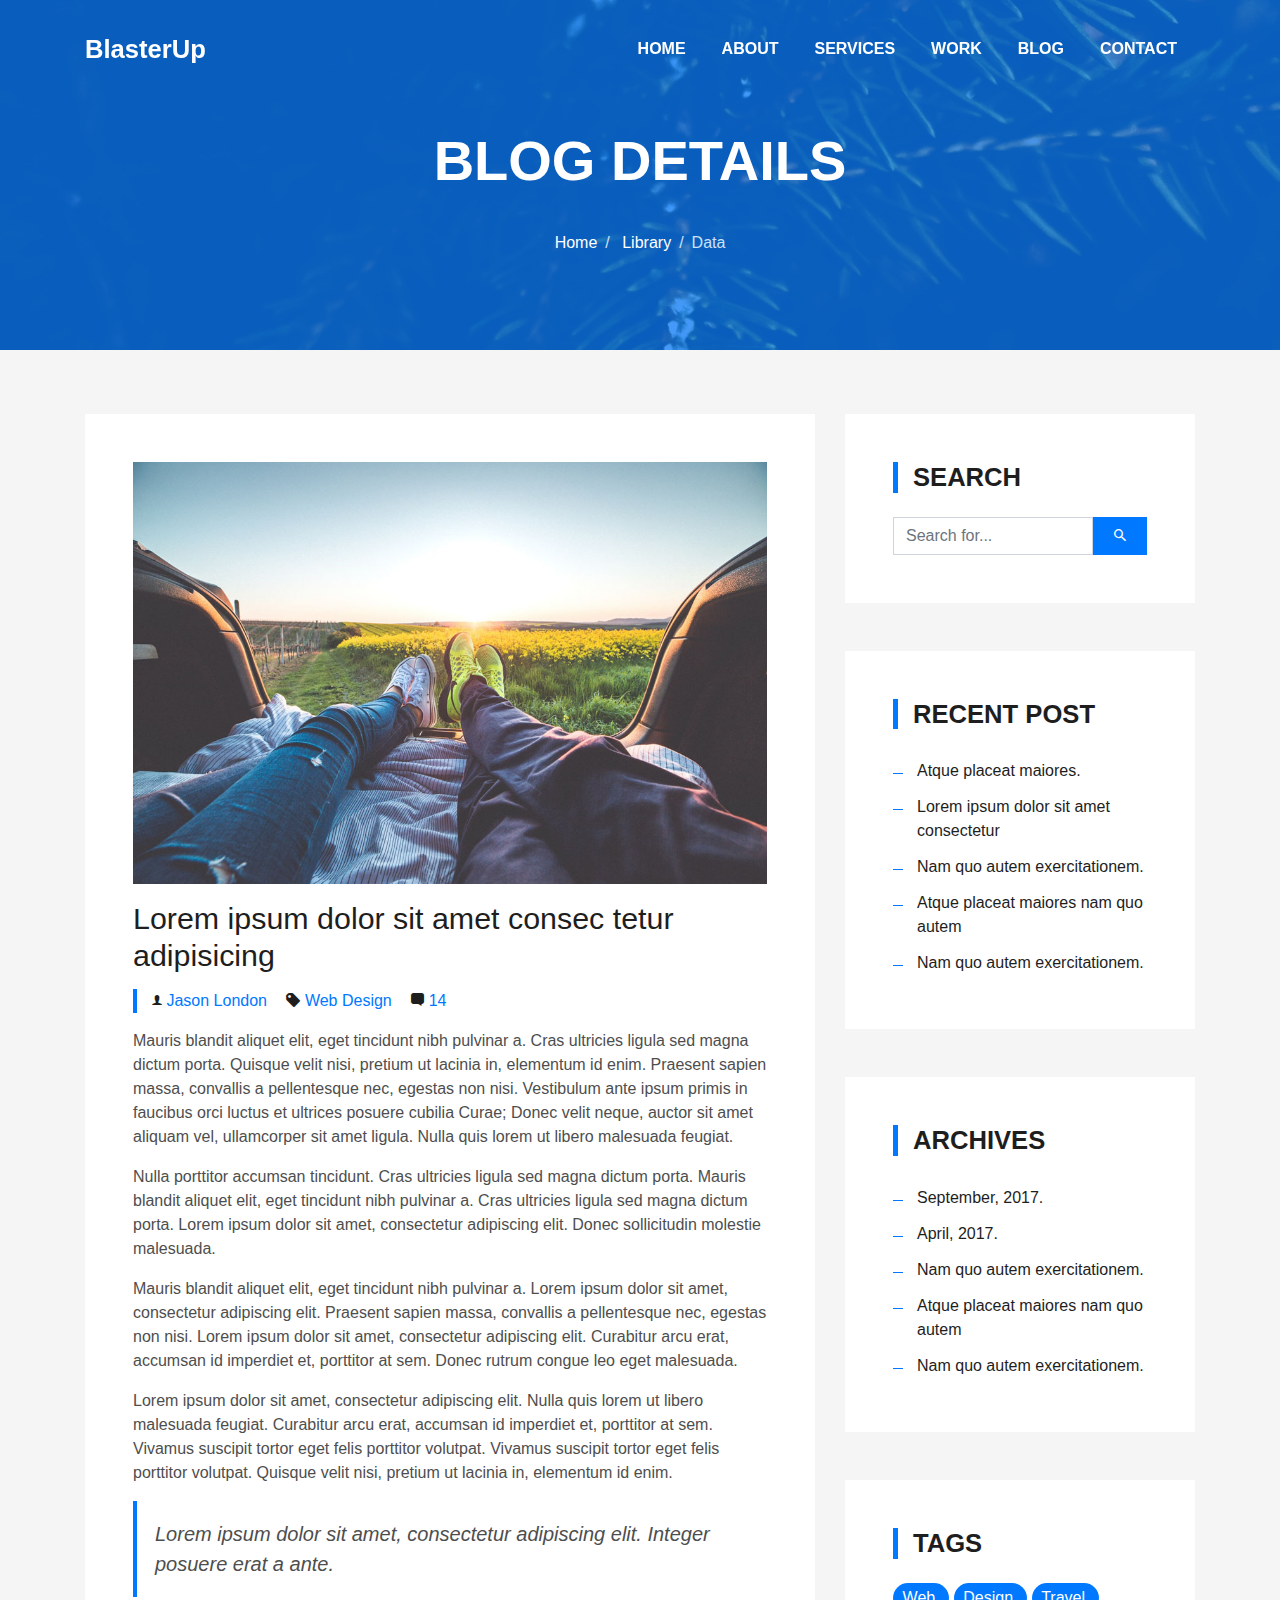
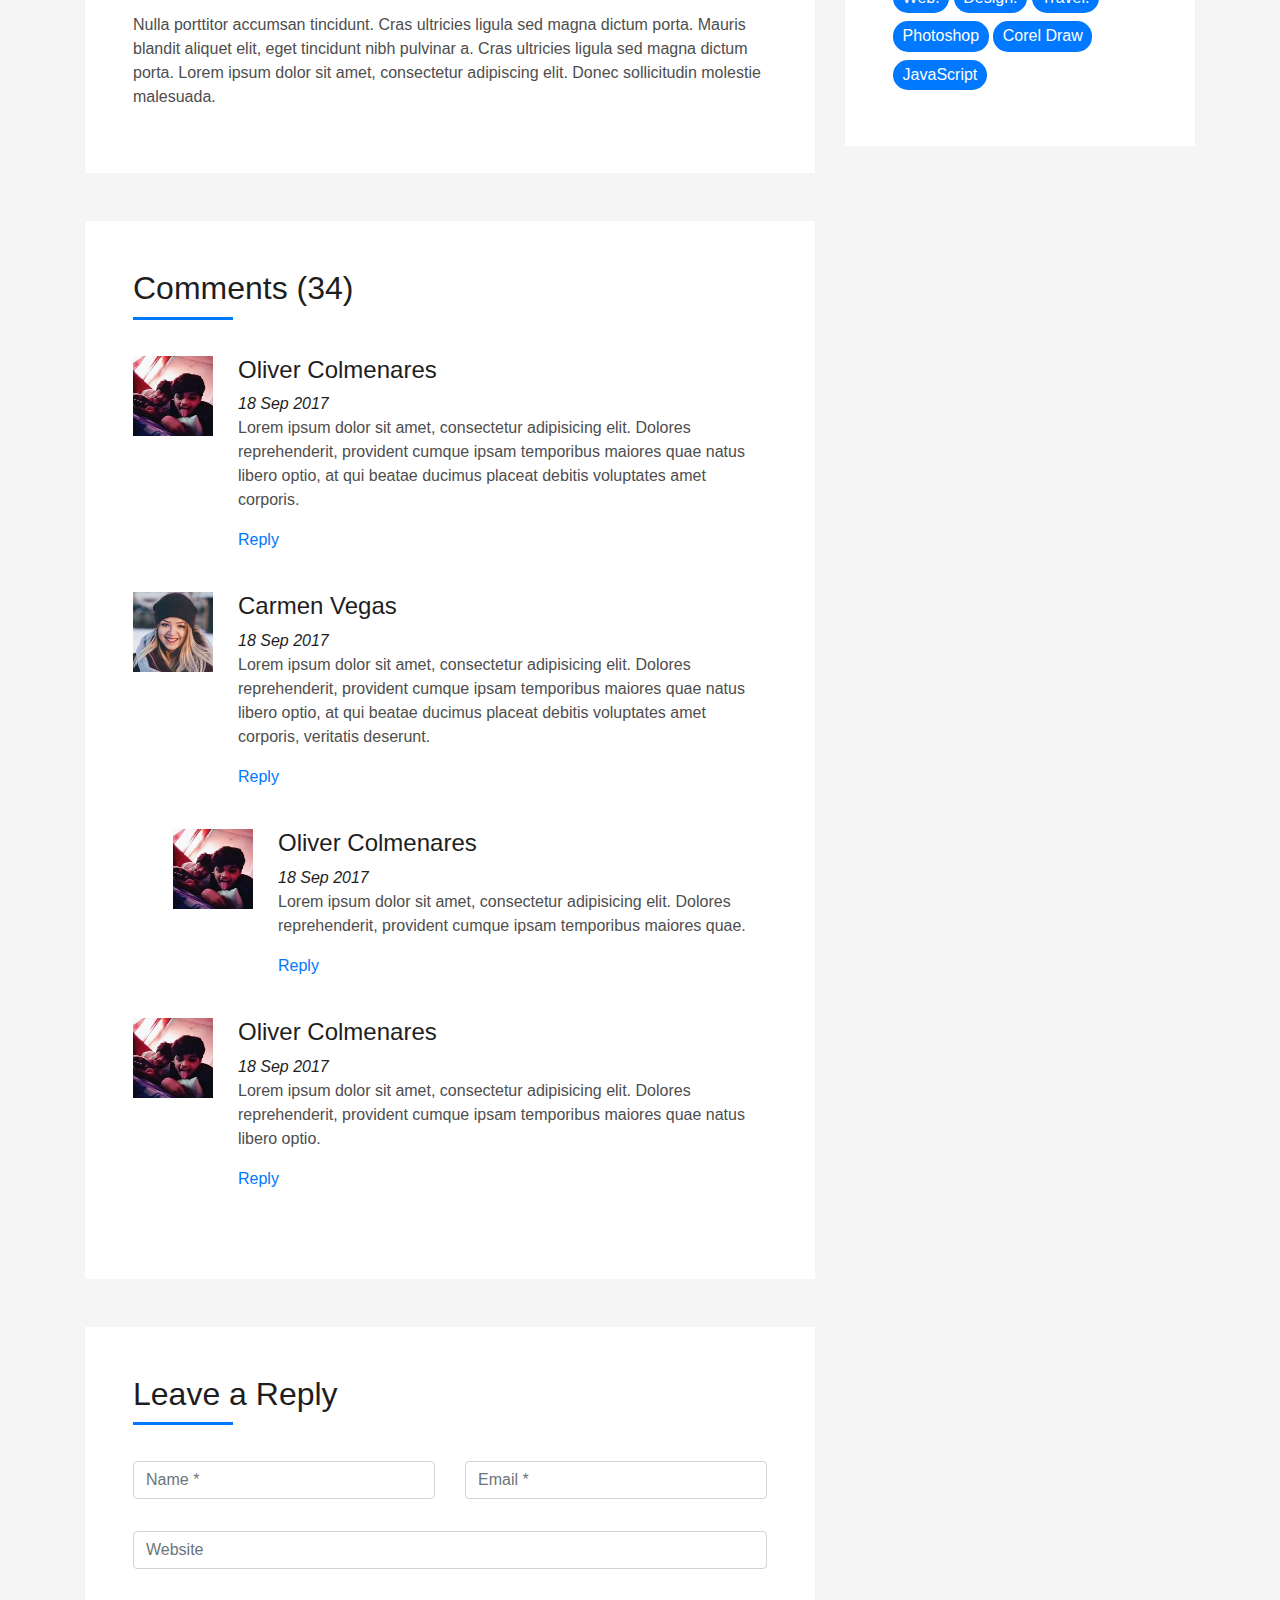
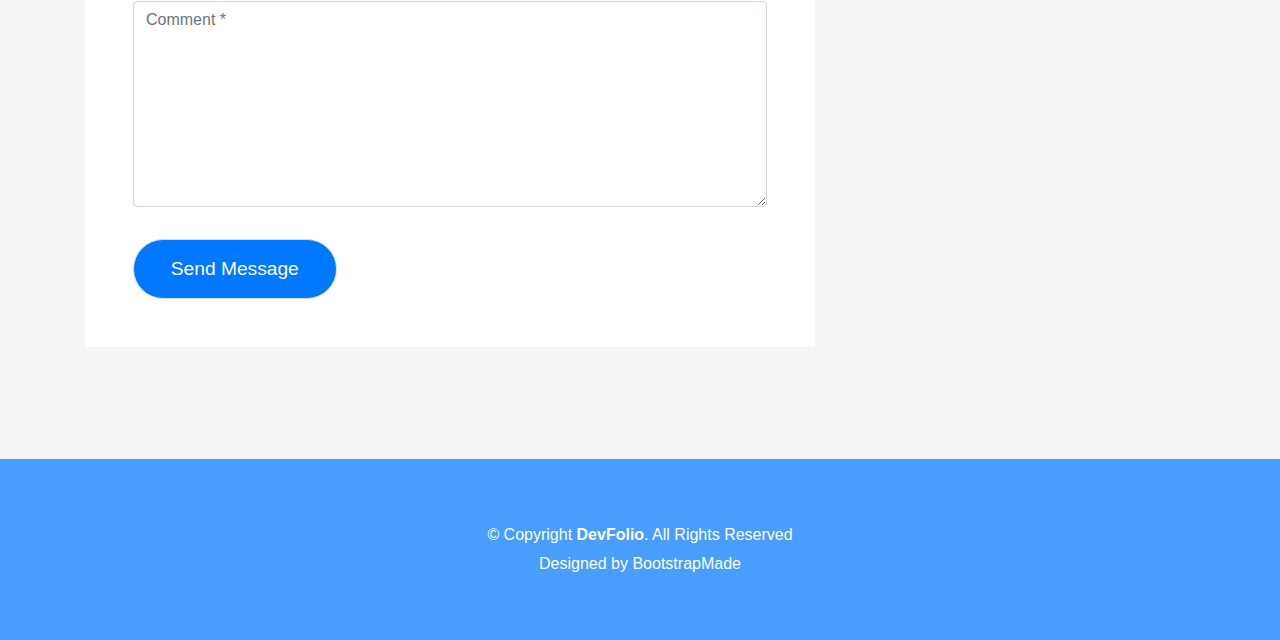
<file: blog-single.html>
<!DOCTYPE html>
<html lang="en">
<head>
  <meta charset="utf-8">
  <title>DevFolio Bootstrap Template</title>
  <meta content="width=device-width, initial-scale=1.0" name="viewport">
  <meta content="" name="keywords">
  <meta content="" name="description">

  <!-- Favicons -->
  <link href="img/favicon.png" rel="icon">
  <link href="img/apple-touch-icon.png" rel="apple-touch-icon">

  <!-- Bootstrap CSS File -->
  <link href="lib/bootstrap/css/bootstrap.min.css" rel="stylesheet">

  <!-- Libraries CSS Files -->
  <link href="lib/font-awesome/css/font-awesome.min.css" rel="stylesheet">
  <link href="lib/animate/animate.min.css" rel="stylesheet">
  <link href="lib/ionicons/css/ionicons.min.css" rel="stylesheet">
  <link href="lib/owlcarousel/assets/owl.carousel.min.css" rel="stylesheet">
  <link href="lib/lightbox/css/lightbox.min.css" rel="stylesheet">

  <!-- Main Stylesheet File -->
  <link href="css/style.css" rel="stylesheet">

  <!-- =======================================================
    Theme Name: DevFolio
    Theme URL: https://bootstrapmade.com/devfolio-bootstrap-portfolio-html-template/
    Author: BootstrapMade.com
    License: https://bootstrapmade.com/license/
  ======================================================= -->
</head>

<body>
  <!--/ Nav Star /-->
  <nav class="navbar navbar-b navbar-trans navbar-expand-md fixed-top" id="mainNav">
    <div class="container">
      <a class="navbar-brand js-scroll" href="#page-top">BlasterUp</a>
      <button class="navbar-toggler collapsed" type="button" data-toggle="collapse" data-target="#navbarDefault"
        aria-controls="navbarDefault" aria-expanded="false" aria-label="Toggle navigation">
        <span></span>
        <span></span>
        <span></span>
      </button>
      <div class="navbar-collapse collapse justify-content-end" id="navbarDefault">
        <ul class="navbar-nav">
          <li class="nav-item">
            <a class="nav-link js-scroll" href="index.html">Home</a>
          </li>
          <li class="nav-item">
            <a class="nav-link js-scroll" href="#">About</a>
          </li>
          <li class="nav-item">
            <a class="nav-link js-scroll" href="#">Services</a>
          </li>
          <li class="nav-item">
            <a class="nav-link js-scroll" href="#">Work</a>
          </li>
          <li class="nav-item">
            <a class="nav-link js-scroll" href="#">Blog</a>
          </li>
          <li class="nav-item">
            <a class="nav-link js-scroll" href="#">Contact</a>
          </li>
        </ul>
      </div>
    </div>
  </nav>
  <!--/ Nav End /-->

  <!--/ Intro Skew Star /-->
  <div class="intro intro-single route bg-image" style="background-image: url(img/overlay-bg.jpg)">
    <div class="overlay-mf"></div>
    <div class="intro-content display-table">
      <div class="table-cell">
        <div class="container">
          <h2 class="intro-title mb-4">Blog Details</h2>
          <ol class="breadcrumb d-flex justify-content-center">
            <li class="breadcrumb-item">
              <a href="#">Home</a>
            </li>
            <li class="breadcrumb-item">
              <a href="#">Library</a>
            </li>
            <li class="breadcrumb-item active">Data</li>
          </ol>
        </div>
      </div>
    </div>
  </div>
  <!--/ Intro Skew End /-->

  <!--/ Section Blog-Single Star /-->
  <section class="blog-wrapper sect-pt4" id="blog">
    <div class="container">
      <div class="row">
        <div class="col-md-8">
          <div class="post-box">
            <div class="post-thumb">
              <img src="img/post-1.jpg" class="img-fluid" alt="">
            </div>
            <div class="post-meta">
              <h1 class="article-title">Lorem ipsum dolor sit amet consec tetur adipisicing</h1>
              <ul>
                <li>
                  <span class="ion-ios-person"></span>
                  <a href="#">Jason London</a>
                </li>
                <li>
                  <span class="ion-pricetag"></span>
                  <a href="#">Web Design</a>
                </li>
                <li>
                  <span class="ion-chatbox"></span>
                  <a href="#">14</a>
                </li>
              </ul>
            </div>
            <div class="article-content">
              <p>
                Mauris blandit aliquet elit, eget tincidunt nibh pulvinar a. Cras ultricies ligula sed magna dictum
                porta. Quisque velit
                nisi, pretium ut lacinia in, elementum id enim. Praesent sapien massa, convallis a pellentesque
                nec, egestas non nisi. Vestibulum ante ipsum primis in faucibus orci luctus et ultrices posuere
                cubilia Curae; Donec velit neque, auctor sit amet aliquam vel, ullamcorper sit amet ligula.
                Nulla quis lorem ut libero malesuada feugiat.
              </p>
              <p>
                Nulla porttitor accumsan tincidunt. Cras ultricies ligula sed magna dictum porta. Mauris blandit
                aliquet elit, eget tincidunt
                nibh pulvinar a. Cras ultricies ligula sed magna dictum porta. Lorem ipsum dolor sit amet,
                consectetur adipiscing elit. Donec sollicitudin molestie malesuada.
              </p>
              <p>
                Mauris blandit aliquet elit, eget tincidunt nibh pulvinar a. Lorem ipsum dolor sit amet, consectetur
                adipiscing elit. Praesent
                sapien massa, convallis a pellentesque nec, egestas non nisi. Lorem ipsum dolor sit amet,
                consectetur adipiscing elit. Curabitur arcu erat, accumsan id imperdiet et, porttitor at
                sem. Donec rutrum congue leo eget malesuada.
              </p>
              <p>
                Lorem ipsum dolor sit amet, consectetur adipiscing elit. Nulla quis lorem ut libero malesuada feugiat.
                Curabitur arcu erat,
                accumsan id imperdiet et, porttitor at sem. Vivamus suscipit tortor eget felis porttitor
                volutpat. Vivamus suscipit tortor eget felis porttitor volutpat. Quisque velit nisi, pretium
                ut lacinia in, elementum id enim.
              </p>
              <blockquote class="blockquote">
                <p class="mb-0">Lorem ipsum dolor sit amet, consectetur adipiscing elit. Integer posuere erat a ante.</p>
              </blockquote>
              <p>
                Nulla porttitor accumsan tincidunt. Cras ultricies ligula sed magna dictum porta. Mauris blandit
                aliquet elit, eget tincidunt
                nibh pulvinar a. Cras ultricies ligula sed magna dictum porta. Lorem ipsum dolor sit amet,
                consectetur adipiscing elit. Donec sollicitudin molestie malesuada.
              </p>
            </div>
          </div>
          <div class="box-comments">
            <div class="title-box-2">
              <h4 class="title-comments title-left">Comments (34)</h4>
            </div>
            <ul class="list-comments">
              <li>
                <div class="comment-avatar">
                  <img src="img/testimonial-2.jpg" alt="">
                </div>
                <div class="comment-details">
                  <h4 class="comment-author">Oliver Colmenares</h4>
                  <span>18 Sep 2017</span>
                  <p>
                    Lorem ipsum dolor sit amet, consectetur adipisicing elit. Dolores reprehenderit, provident cumque
                    ipsam temporibus maiores
                    quae natus libero optio, at qui beatae ducimus placeat debitis voluptates amet corporis.
                  </p>
                  <a href="3">Reply</a>
                </div>
              </li>
              <li>
                <div class="comment-avatar">
                  <img src="img/testimonial-4.jpg" alt="">
                </div>
                <div class="comment-details">
                  <h4 class="comment-author">Carmen Vegas</h4>
                  <span>18 Sep 2017</span>
                  <p>
                    Lorem ipsum dolor sit amet, consectetur adipisicing elit. Dolores reprehenderit, provident cumque
                    ipsam temporibus maiores
                    quae natus libero optio, at qui beatae ducimus placeat debitis voluptates amet corporis,
                    veritatis deserunt.
                  </p>
                  <a href="3">Reply</a>
                </div>
              </li>
              <li class="comment-children">
                <div class="comment-avatar">
                  <img src="img/testimonial-2.jpg" alt="">
                </div>
                <div class="comment-details">
                  <h4 class="comment-author">Oliver Colmenares</h4>
                  <span>18 Sep 2017</span>
                  <p>
                    Lorem ipsum dolor sit amet, consectetur adipisicing elit. Dolores reprehenderit, provident cumque
                    ipsam temporibus maiores
                    quae.
                  </p>
                  <a href="3">Reply</a>
                </div>
              </li>
              <li>
                <div class="comment-avatar">
                  <img src="img/testimonial-2.jpg" alt="">
                </div>
                <div class="comment-details">
                  <h4 class="comment-author">Oliver Colmenares</h4>
                  <span>18 Sep 2017</span>
                  <p>
                    Lorem ipsum dolor sit amet, consectetur adipisicing elit. Dolores reprehenderit, provident cumque
                    ipsam temporibus maiores
                    quae natus libero optio.
                  </p>
                  <a href="3">Reply</a>
                </div>
              </li>
            </ul>
          </div>
          <div class="form-comments">
            <div class="title-box-2">
              <h3 class="title-left">
                Leave a Reply
              </h3>
            </div>
            <form class="form-mf">
              <div class="row">
                <div class="col-md-6 mb-3">
                  <div class="form-group">
                    <input type="text" class="form-control input-mf" id="inputName" placeholder="Name *" required>
                  </div>
                </div>
                <div class="col-md-6 mb-3">
                  <div class="form-group">
                    <input type="email" class="form-control input-mf" id="inputEmail1" placeholder="Email *" required>
                  </div>
                </div>
                <div class="col-md-12 mb-3">
                  <div class="form-group">
                    <input type="url" class="form-control input-mf" id="inputUrl" placeholder="Website">
                  </div>
                </div>
                <div class="col-md-12 mb-3">
                  <div class="form-group">
                    <textarea id="textMessage" class="form-control input-mf" placeholder="Comment *" name="message"
                      cols="45" rows="8" required></textarea>
                  </div>
                </div>
                <div class="col-md-12">
                  <button type="submit" class="button button-a button-big button-rouded">Send Message</button>
                </div>
              </div>
            </form>
          </div>
        </div>
        <div class="col-md-4">
          <div class="widget-sidebar sidebar-search">
            <h5 class="sidebar-title">Search</h5>
            <div class="sidebar-content">
              <form>
                <div class="input-group">
                  <input type="text" class="form-control" placeholder="Search for..." aria-label="Search for...">
                  <span class="input-group-btn">
                    <button class="btn btn-secondary btn-search" type="button">
                      <span class="ion-android-search"></span>
                    </button>
                  </span>
                </div>
              </form>
            </div>
          </div>
          <div class="widget-sidebar">
            <h5 class="sidebar-title">Recent Post</h5>
            <div class="sidebar-content">
              <ul class="list-sidebar">
                <li>
                  <a href="#">Atque placeat maiores.</a>
                </li>
                <li>
                  <a href="#">Lorem ipsum dolor sit amet consectetur</a>
                </li>
                <li>
                  <a href="#">Nam quo autem exercitationem.</a>
                </li>
                <li>
                  <a href="#">Atque placeat maiores nam quo autem</a>
                </li>
                <li>
                  <a href="#">Nam quo autem exercitationem.</a>
                </li>
              </ul>
            </div>
          </div>
          <div class="widget-sidebar">
            <h5 class="sidebar-title">Archives</h5>
            <div class="sidebar-content">
              <ul class="list-sidebar">
                <li>
                  <a href="#">September, 2017.</a>
                </li>
                <li>
                  <a href="#">April, 2017.</a>
                </li>
                <li>
                  <a href="#">Nam quo autem exercitationem.</a>
                </li>
                <li>
                  <a href="#">Atque placeat maiores nam quo autem</a>
                </li>
                <li>
                  <a href="#">Nam quo autem exercitationem.</a>
                </li>
              </ul>
            </div>
          </div>
          <div class="widget-sidebar widget-tags">
            <h5 class="sidebar-title">Tags</h5>
            <div class="sidebar-content">
              <ul>
                <li>
                  <a href="#">Web.</a>
                </li>
                <li>
                  <a href="#">Design.</a>
                </li>
                <li>
                  <a href="#">Travel.</a>
                </li>
                <li>
                  <a href="#">Photoshop</a>
                </li>
                <li>
                  <a href="#">Corel Draw</a>
                </li>
                <li>
                  <a href="#">JavaScript</a>
                </li>
              </ul>
            </div>
          </div>
        </div>
      </div>
    </div>
  </section>
  <!--/ Section Blog-Single End /-->

  <!--/ Section Contact-Footer Star /-->
  <section class="paralax-mf footer-paralax bg-image sect-mt4 route" style="background-image: url(img/overlay-bg.jpg)">
    <div class="overlay-mf"></div>
    <footer>
      <div class="container">
        <div class="row">
          <div class="col-sm-12">
            <div class="copyright-box">
              <p class="copyright">&copy; Copyright <strong>DevFolio</strong>. All Rights Reserved</p>
              <div class="credits">
                <!--
                  All the links in the footer should remain intact.
                  You can delete the links only if you purchased the pro version.
                  Licensing information: https://bootstrapmade.com/license/
                  Purchase the pro version with working PHP/AJAX contact form: https://bootstrapmade.com/buy/?theme=DevFolio
                -->
                Designed by <a href="https://bootstrapmade.com/">BootstrapMade</a>
              </div>
            </div>
          </div>
        </div>
      </div>
    </footer>
  </section>
  <!--/ Section Contact-footer End /-->

  <a href="#" class="back-to-top"><i class="fa fa-chevron-up"></i></a>
  <div id="preloader"></div>

  <!-- JavaScript Libraries -->
  <script src="lib/jquery/jquery.min.js"></script>
  <script src="lib/jquery/jquery-migrate.min.js"></script>
  <script src="lib/popper/popper.min.js"></script>
  <script src="lib/bootstrap/js/bootstrap.min.js"></script>
  <script src="lib/easing/easing.min.js"></script>
  <script src="lib/counterup/jquery.waypoints.min.js"></script>
  <script src="lib/counterup/jquery.counterup.js"></script>
  <script src="lib/owlcarousel/owl.carousel.min.js"></script>
  <script src="lib/lightbox/js/lightbox.min.js"></script>
  <script src="lib/typed/typed.min.js"></script>
  <!-- Contact Form JavaScript File -->
  <script src="contactform/contactform.js"></script>

  <!-- Template Main Javascript File -->
  <script src="js/main.js"></script>

</body>
</html>
</file>
<file: css/style.css>
/*
  Theme Name: DevFolio
  Theme URL: https://bootstrapmade.com/devfolio-bootstrap-portfolio-html-template/
  Author: BootstrapMade.com
  License: https://bootstrapmade.com/license/
*/

/*======================================
//--//-->   STYLES GENERALES
======================================*/

body {
  background-color: #f5f5f5;
  color: #4e4e4e;
}

h1,
h2,
h3,
h4,
h5,
h6 {
  color: #1e1e1e;
}

a {
  color: #1e1e1e;
  transition: all 0.5s ease-in-out;
}

a:hover {
  color: #0078ff;
  text-decoration: none;
  transition: all 0.5s ease-in-out;
}

.p-r {
  position: relative;
}

.color-a {
  color: #0078ff;
}

.color-d {
  color: #f5f5f5;
}

.color-text-a {
  color: #4e4e4e;
}

.box-shadow,
.paralax-mf,
.service-box,
.work-box,
.card-blog {
  box-shadow: 0 13px 8px -10px rgba(0, 0, 0, 0.1);
}

.box-shadow-a,
.button:hover {
  box-shadow: 0 0 0 4px #cde1f8;
}

.display-5 {
  font-size: 2.5rem;
  font-weight: 300;
  line-height: 1.1;
}

.display-6 {
  font-size: 2rem;
  font-weight: 300;
  line-height: 1.1;
}

.avatar {
  width: 32px;
  height: 32px;
  margin-right: 4px;
  overflow: hidden;
}

.bg-image {
  background-repeat: no-repeat;
  background-attachment: fixed;
  background-size: cover;
  background-position: center center;
}

.overlay-mf {
  background-color: #0078ff;
}

.overlay-mf {
  position: absolute;
  top: 0;
  left: 0px;
  padding: 0;
  height: 100%;
  width: 100%;
  opacity: .7;
}

.paralax-mf {
  position: relative;
  padding: 8rem 0;
}

.display-table {
  width: 100%;
  height: 100%;
  display: table;
}

.table-cell {
  display: table-cell;
  vertical-align: middle;
}

/*--/ Sections /--*/

.sect-4 {
  padding: 4rem 0;
}

.sect-pt4 {
  padding-top: 4rem;
}

.sect-mt4 {
  margin-top: 4rem;
}

/*--/ Title s /--*/

.title-s {
  font-weight: 600;
  color: #1e1e1e;
  font-size: 1.1rem;
}

/*--/ Title A /--*/

.title-box {
  margin-bottom: 4rem;
}

.title-a {
  font-size: 3rem;
  font-weight: bold;
  text-transform: uppercase;
}

.subtitle-a {
  color: #4e4e4e;
}

.line-mf {
  width: 40px;
  height: 5px;
  background-color: #0078ff;
  margin: 0 auto;
}

/*--/ Title Left /--*/

.title-box-2 {
  margin-bottom: 3rem;
}

.title-left {
  font-size: 2rem;
  position: relative;
}

.title-left:before {
  content: '';
  position: absolute;
  height: 3px;
  background-color: #0078ff;
  width: 100px;
  bottom: -12px;
}

/*------/ Box /------*/

.box-pl2 {
  padding-left: 2rem;
}

.box-shadow-full {
  padding: 3rem 1.25rem;
  position: relative;
  background-color: #fff;
  margin-bottom: 3rem;
  z-index: 2;
  box-shadow: 0 1px 1px 0 rgba(0, 0, 0, 0.06), 0 2px 5px 0 rgba(0, 0, 0, 0.2);
}

/*------/ Socials /------*/

.socials {
  padding: 1.5rem 0;
}

.socials ul li {
  display: inline-block;
}

.socials .ico-circle {
  height: 40px;
  width: 40px;
  font-size: 1.7rem;
  border-radius: 50%;
  line-height: 1.4;
  margin: 0 15px 0 0;
  box-shadow: 0 0 0 3px #0078ff;
  transition: all 500ms ease;
}

.socials .ico-circle:hover {
  background-color: #0078ff;
  color: #fff;
  box-shadow: 0 0 0 3px #cde1f8;
  transition: all 500ms ease;
}

/*------/ Ul resect /------*/

.ul-resect,
.socials ul,
.list-ico,
.blog-wrapper .post-meta ul,
.box-comments .list-comments,
.widget-sidebar .list-sidebar,
.widget-tags ul {
  list-style: none;
  padding-left: 0;
  margin-bottom: 0;
}

.list-ico {
  line-height: 2;
}

.list-ico span {
  color: #0078ff;
  margin-right: 10px;
}

/*------/ Ico Circle /------*/

.ico-circle {
  height: 100px;
  width: 100px;
  font-size: 2rem;
  border-radius: 50%;
  line-height: 1.55;
  margin: 0 auto;
  text-align: center;
  box-shadow: 0 0 0 10px #0078ff;
  display: block;
}

/*------/ Owl Carousel /------*/

.owl-theme .owl-dots {
  text-align: center;
  margin-top: 18px;
}

.owl-theme .owl-dots .owl-dot {
  display: inline-block;
}

.owl-theme .owl-dots .owl-dot span {
  width: 18px;
  height: 7px;
  margin: 5px 5px;
  background: #cde1f8;
  border: 0px solid #cde1f8;
  display: block;
  transition: all 0.6s ease-in-out;
  cursor: pointer;
}

.owl-theme .owl-dots .owl-dot:hover span {
  background-color: #cde1f8;
}

.owl-theme .owl-dots .owl-dot.active span {
  background-color: #1B1B1B;
  width: 25px;
}

/*--/ Scrolltop s /--*/

.scrolltop-mf {
  position: relative;
  display: none;
}

.scrolltop-mf span {
  z-index: 999;
  position: fixed;
  width: 42px;
  height: 42px;
  background-color: #0078ff;
  opacity: .7;
  font-size: 1.6rem;
  line-height: 1.5;
  text-align: center;
  color: #fff;
  top: auto;
  left: auto;
  right: 30px;
  bottom: 50px;
  cursor: pointer;
  border-radius: 50%;
}

/* Back to top button */

.back-to-top {
  position: fixed;
  display: none;
  background: #0078ff;
  color: #fff;
  width: 44px;
  height: 44px;
  text-align: center;
  line-height: 1;
  font-size: 16px;
  border-radius: 50%;
  right: 15px;
  bottom: 15px;
  transition: background 0.5s;
  z-index: 11;
}

.back-to-top i {
  padding-top: 12px;
  color: #fff;
}

/* Prelaoder */

#preloader {
  position: fixed;
  top: 0;
  left: 0;
  right: 0;
  bottom: 0;
  z-index: 9999;
  overflow: hidden;
  background: #fff;
}

#preloader:before {
  content: "";
  position: fixed;
  top: calc(50% - 30px);
  left: calc(50% - 30px);
  border: 6px solid #f2f2f2;
  border-top: 6px solid #0078ff;
  border-radius: 50%;
  width: 60px;
  height: 60px;
  -webkit-animation: animate-preloader 1s linear infinite;
  animation: animate-preloader 1s linear infinite;
}

@-webkit-keyframes animate-preloader {
  0% {
    -webkit-transform: rotate(0deg);
    transform: rotate(0deg);
  }

  100% {
    -webkit-transform: rotate(360deg);
    transform: rotate(360deg);
  }
}

@keyframes animate-preloader {
  0% {
    -webkit-transform: rotate(0deg);
    transform: rotate(0deg);
  }

  100% {
    -webkit-transform: rotate(360deg);
    transform: rotate(360deg);
  }
}

/*======================================
//--//-->   NAVBAR
======================================*/

.navbar-b {
  transition: all .5s ease-in-out;
  background-color: transparent;
  padding-top: 1.563rem;
  padding-bottom: 1.563rem;
}

.navbar-b.navbar-reduce {
  box-shadow: 0px 6px 9px 0px rgba(0, 0, 0, 0.06);
}

.navbar-b.navbar-trans .nav-item,
.navbar-b.navbar-reduce .nav-item {
  position: relative;
  padding-right: 10px;
  padding-left: 0;
}

.navbar-b.navbar-trans .nav-link,
.navbar-b.navbar-reduce .nav-link {
  color: #fff;
  text-transform: uppercase;
  font-weight: 600;
}

.navbar-b.navbar-trans .nav-link:before,
.navbar-b.navbar-reduce .nav-link:before {
  content: '';
  position: absolute;
  margin-left: 0px;
  width: 0%;
  bottom: 0;
  left: 0;
  height: 2px;
  transition: all 500ms ease;
}

.navbar-b.navbar-trans .nav-link:hover,
.navbar-b.navbar-reduce .nav-link:hover {
  color: #1B1B1B;
}

.navbar-b.navbar-trans .nav-link:hover:before,
.navbar-b.navbar-reduce .nav-link:hover:before {
  width: 35px;
}

.navbar-b.navbar-trans .show > .nav-link:before,
.navbar-b.navbar-trans .active > .nav-link:before,
.navbar-b.navbar-trans .nav-link.show:before,
.navbar-b.navbar-trans .nav-link.active:before,
.navbar-b.navbar-reduce .show > .nav-link:before,
.navbar-b.navbar-reduce .active > .nav-link:before,
.navbar-b.navbar-reduce .nav-link.show:before,
.navbar-b.navbar-reduce .nav-link.active:before {
  width: 35px;
}

.navbar-b.navbar-trans .nav-link:before {
  background-color: #fff;
}

.navbar-b.navbar-trans .nav-link:hover {
  color: #fff;
}

.navbar-b.navbar-trans .show > .nav-link,
.navbar-b.navbar-trans .active > .nav-link,
.navbar-b.navbar-trans .nav-link.show,
.navbar-b.navbar-trans .nav-link.active {
  color: #fff;
}

.navbar-b.navbar-reduce {
  transition: all .5s ease-in-out;
  background-color: #fff;
  padding-top: 15px;
  padding-bottom: 15px;
}

.navbar-b.navbar-reduce .nav-link {
  color: #0078ff;
}

.navbar-b.navbar-reduce .nav-link:before {
  background-color: #0078ff;
}

.navbar-b.navbar-reduce .nav-link:hover {
  color: #0078ff;
}

.navbar-b.navbar-reduce .show > .nav-link,
.navbar-b.navbar-reduce .active > .nav-link,
.navbar-b.navbar-reduce .nav-link.show,
.navbar-b.navbar-reduce .nav-link.active {
  color: #0078ff;
}

.navbar-b.navbar-reduce .navbar-brand {
  color: #0078ff;
}

.navbar-b.navbar-reduce .navbar-toggler span {
  background-color: #1B1B1B;
}

.navbar-b .navbar-brand {
  color: #fff;
  font-size: 1.6rem;
  font-weight: 600;
}

.navbar-b .navbar-nav .dropdown-item.show .dropdown-menu,
.navbar-b .dropdown.show .dropdown-menu,
.navbar-b .dropdown-btn.show .dropdown-menu {
  -webkit-transform: translate3d(0px, 0px, 0px);
  transform: translate3d(0px, 0px, 0px);
  visibility: visible !important;
}

.navbar-b .dropdown-menu {
  margin: 1.12rem 0 0;
  border-radius: 0;
}

.navbar-b .dropdown-menu .dropdown-item {
  padding: .7rem 1.7rem;
  transition: all 500ms ease;
}

.navbar-b .dropdown-menu .dropdown-item:hover {
  background-color: #0078ff;
  color: #fff;
  transition: all 500ms ease;
}

.navbar-b .dropdown-menu .dropdown-item.active {
  background-color: #0078ff;
}

/*--/ Hamburger Navbar /--*/

.navbar-toggler {
  position: relative;
}

.navbar-toggler:focus,
.navbar-toggler:active {
  outline: 0;
}

.navbar-toggler span {
  display: block;
  background-color: #fff;
  height: 3px;
  width: 25px;
  margin-top: 4px;
  margin-bottom: 4px;
  -webkit-transform: rotate(0deg);
  transform: rotate(0deg);
  left: 0;
  opacity: 1;
}

.navbar-toggler span:nth-child(1),
.navbar-toggler span:nth-child(3) {
  transition: -webkit-transform .35s ease-in-out;
  transition: transform .35s ease-in-out;
  transition: transform .35s ease-in-out, -webkit-transform .35s ease-in-out;
}

.navbar-toggler:not(.collapsed) span:nth-child(1) {
  position: absolute;
  left: 12px;
  top: 10px;
  -webkit-transform: rotate(135deg);
  transform: rotate(135deg);
  opacity: 0.9;
}

.navbar-toggler:not(.collapsed) span:nth-child(2) {
  height: 12px;
  visibility: hidden;
  background-color: transparent;
}

.navbar-toggler:not(.collapsed) span:nth-child(3) {
  position: absolute;
  left: 12px;
  top: 10px;
  -webkit-transform: rotate(-135deg);
  transform: rotate(-135deg);
  opacity: 0.9;
}

/*======================================
//--//-->   INTRO
======================================*/

.intro {
  height: 100vh;
  position: relative;
  color: #fff;
}

.intro .intro-content {
  text-align: center;
  position: absolute;
}

.intro .overlay-itro {
  background-color: rgba(0, 0, 0, 0.6);
  position: absolute;
  top: 0;
  left: 0px;
  padding: 0;
  height: 100%;
  width: 100%;
  opacity: .9;
}

.intro .intro-title {
  color: #fff;
  font-weight: 600;
  font-size: 3rem;
}

.intro .intro-subtitle {
  font-size: 1.5rem;
  font-weight: 300;
}

.intro .text-slider-items {
  display: none;
}

.intro-single {
  height: 350px;
}

.intro-single .intro-content {
  margin-top: 30px;
}

.intro-single .intro-title {
  text-transform: uppercase;
  font-size: 3rem;
}

.intro-single .breadcrumb {
  background-color: transparent;
  color: #0078ff;
}

.intro-single .breadcrumb .breadcrumb-item:before {
  color: #cde1f8;
}

.intro-single .breadcrumb .breadcrumb-item.active {
  color: #cde1f8;
}

.intro-single .breadcrumb a {
  color: #fff;
}

/*======================================
//--//-->   ABOUT
======================================*/

.about-mf .box-shadow-full {
  padding-top: 4rem;
  padding-bottom: 4rem;
}

.about-mf .about-img {
  margin-bottom: 2rem;
}

.about-mf .about-img img {
  margin-left: 10px;
}

.skill-mf span {
  color: #4e4e4e;
}

.skill-mf .progress {
  background-color: #000;
  margin: .5rem 0 1.2rem 0;
  border-radius: 0;
  height: .7rem;
}

.skill-mf .progress .progress-bar {
  height: .7rem;
  background-color: gray;
}

/*======================================
//--//-->   SERVICES
======================================*/

.service-box {
  background-color: #fff;
  padding: 2.5rem 1.3rem;
  border-radius: 1rem;
  margin-bottom: 3rem;
}

.service-box:hover .ico-circle {
  transition: all 500ms ease;
  color: #fff;
  background-color: #0078ff;
  box-shadow: 0 0 0 10px #cde1f8;
}

.service-box .service-ico {
  margin-bottom: 1rem;
  color: #1e1e1e;
}

.service-box .ico-circle {
  transition: all 500ms ease;
  font-size: 4rem;
}

.service-box .s-title {
  font-size: 1.4rem;
  text-transform: uppercase;
  text-align: center;
  padding: .4rem 0;
}

.service-box .s-description {
  color: #4e4e4e;
}

/*======================================
//--//-->   COUNTER
======================================*/

.counter-box {
  color: #fff;
  text-align: center;
}

.counter-ico {
  margin-bottom: 1rem;
}

.counter-ico .ico-circle {
  height: 60px;
  width: 60px;
  line-height: 1.8;
  box-shadow: 0 0 0 10px #cde1f8;
}

.counter-num .counter {
  font-size: 2rem;
  margin-bottom: 0;
}

/*======================================
//--//-->   PORTFOLIO
======================================*/

.work-box {
  margin-bottom: 3rem;
  -webkit-backface-visibility: hidden;
  backface-visibility: hidden;
  background-color: #fff;
}

.work-box:hover img {
  -webkit-transform: scale(1.3);
  transform: scale(1.3);
}

.work-img {
  display: block;
  overflow: hidden;
}

.work-img img {
  transition: all 1s;
}

.work-content {
  padding: 2rem 3% 1rem 4%;
}

.work-content .w-more {
  color: #4e4e4e;
  font-size: .8rem;
}

.work-content .w-more .w-ctegory {
  color: #0078ff;
}

.work-content .w-like {
  font-size: 2.5rem;
  color: #0078ff;
  float: right;
}

.work-content .w-like a {
  color: #0078ff;
}

.work-content .w-like .num-like {
  font-size: .7rem;
}

.w-title {
  font-size: 1.2rem;
}

/*======================================
//--//-->   TESTIMONIALS
======================================*/

.testimonials .owl-carousel .owl-item img {
  width: auto;
}

.testimonial-box {
  color: #fff;
  text-align: center;
}

.testimonial-box .author-test {
  margin-top: 1rem;
}

.testimonial-box .author-test img {
  margin: 0 auto;
}

.testimonial-box .author {
  color: #fff;
  text-transform: uppercase;
  font-weight: 600;
  margin: 1rem 0;
  display: block;
  font-size: 1.4rem;
}

.testimonial-box .comit {
  font-size: 2rem;
  color: #0078ff;
  background-color: #fff;
  width: 52px;
  height: 52px;
  display: block;
  margin: 0 auto;
  border-radius: 50%;
  line-height: 1.6;
}

/*======================================
//--//-->   BLOG
======================================*/

.card-blog .card-body {
  position: relative;
}

.card-blog .card-category-box {
  position: absolute;
  text-align: center;
  top: -16px;
  left: 15px;
  right: 15px;
  line-height: 25px;
  overflow: hidden;
}

.card-blog .card-category {
  display: inline-block;
  color: #fff;
  padding: 0 15px 5px;
  overflow: hidden;
  background-color: #0078ff;
  border-radius: 4px;
}

.card-blog .card-category .category {
  color: #fff;
  display: inline-block;
  text-transform: uppercase;
  font-size: .7rem;
  letter-spacing: .1px;
  margin-bottom: 0;
}

.card-blog .card-title {
  font-size: 1.3rem;
  margin-top: .6rem;
}

.card-blog .card-description {
  color: #4e4e4e;
}

.card-blog .post-author {
  display: inline-block;
}

.card-blog .post-date {
  color: #4e4e4e;
  display: inline-block;
  float: right;
}

/*======================================
//--//-->   BLOG-SINGLE
======================================*/

.post-box,
.form-comments,
.box-comments,
.widget-sidebar {
  padding: 2rem;
  background-color: #fff;
  margin-bottom: 3rem;
}

.blog-wrapper .article-title {
  font-size: 1.5rem;
}

.blog-wrapper .post-meta {
  margin: 1rem 0;
}

.blog-wrapper .post-meta ul {
  border-left: 4px solid #0078ff;
  margin-top: 1rem;
}

.blog-wrapper .post-meta ul li {
  display: inline-block;
  margin-left: 15px;
}

.blog-wrapper .post-meta ul a {
  color: #0078ff;
}

.blog-wrapper .post-meta ul span {
  color: #1e1e1e;
}

.blog-wrapper .blockquote {
  border-left: 4px solid #0078ff;
  padding: 18px;
  font-style: italic;
}

/*------/ Comments /------*/

.box-comments .list-comments li {
  padding-bottom: 40px;
}

.box-comments .list-comments .comment-avatar {
  display: table-cell;
  vertical-align: top;
}

.box-comments .list-comments .comment-avatar img {
  width: 80px;
  height: 80px;
}

.box-comments .list-comments .comment-author {
  font-size: 1.3rem;
}

.box-comments .list-comments .comment-details {
  display: table-cell;
  vertical-align: top;
  padding-left: 25px;
}

.box-comments .list-comments a {
  color: #0078ff;
}

.box-comments .list-comments span {
  color: #1e1e1e;
  font-style: italic;
}

.box-comments .comment-children {
  margin-left: 40px;
}

/*------/ Sidebar /------*/

.widget-sidebar .sidebar-title {
  font-size: 1.6rem;
  font-weight: 600;
  border-left: 5px solid #0078ff;
  padding-left: 15px;
  text-transform: uppercase;
  margin-bottom: 1.5rem;
}

.widget-sidebar .list-sidebar li {
  position: relative;
  padding: 6px 0 6px 24px;
}

.widget-sidebar .list-sidebar li:before {
  position: absolute;
  content: "";
  width: 10px;
  height: 1px;
  left: 0;
  background-color: #0078ff;
  top: 20px;
}

.sidebar-search input {
  background-color: #fff;
  border-radius: 0;
  transition: all 0.5s ease-in-out;
}

.sidebar-search .btn-search {
  background-color: #0078ff;
  border-color: #0078ff;
  border-radius: 0;
  padding-left: 20px;
  padding-right: 20px;
}

.widget-tags ul li {
  display: inline-block;
  background-color: #0078ff;
  padding: .2rem .6rem;
  margin-bottom: .5rem;
  border-radius: 15px;
}

.widget-tags ul li a {
  color: #fff;
}

/*======================================
//--//-->   CONTACT
======================================*/

.footer-paralax {
  padding: 4rem 0 0 0;
}

.contact-mf {
  margin-top: 4rem;
}

/*======================================
//--//-->   FOOTER
======================================*/

footer {
  text-align: center;
  color: #fff;
  padding-bottom: 4rem;
}

footer .copyright {
  margin-bottom: .3rem;
}

footer .credits {
  margin-bottom: 0;
}

footer .credits a {
  color: #fff;
}

/*======================================
//--//-->   CONtaCT FORM
======================================*/

#sendmessage {
  color: #0078ff;
  border: 1px solid #0078ff;
  display: none;
  text-align: center;
  padding: 15px;
  font-weight: 600;
  margin-bottom: 15px;
}

#errormessage {
  color: red;
  display: none;
  border: 1px solid red;
  text-align: center;
  padding: 15px;
  font-weight: 600;
  margin-bottom: 15px;
}

#sendmessage.show,
#errormessage.show,
.show {
  display: block;
}

.validation {
  color: red;
  display: none;
  margin: 0 0 20px;
  font-weight: 400;
  font-size: 13px;
}

/*======================================
//--//-->   BUTTON
======================================*/

.button {
  display: inline-block;
  padding: .3rem .6rem;
  text-align: center;
  vertical-align: middle;
  -webkit-user-select: none;
  -moz-user-select: none;
  -ms-user-select: none;
  user-select: none;
  font-size: 1rem;
  border-radius: .3rem;
  border: 1px solid transparent;
  transition: all 500ms ease;
  cursor: pointer;
}

.button:focus {
  outline: 0;
}

.button:hover {
  background-color: #0062d3;
  color: #fff;
  transition: all 500ms ease;
}

.button-a {
  background-color: #0078ff;
  color: #fff;
  border-color: #cde1f8;
}

.button-big {
  padding: .9rem 2.3rem;
  font-size: 1.2rem;
}

.button-rouded {
  border-radius: 5rem;
}

.btn-lg {
  padding: .5rem 1rem;
  font-size: 1.25rem;
  line-height: 1.5;
  border-radius: .3rem;
}

@media (min-width: 577px) {
  .counter-box {
    margin-bottom: 1.8rem;
  }
}

@media (min-width: 767px) {
  .about-mf .box-pl2 {
    margin-top: 3rem;
    padding-left: 0rem;
  }

  .card-blog {
    margin-bottom: 3rem;
  }

  .contact-mf .box-pl2 {
    margin-top: 3rem;
    padding-left: 0rem;
  }
}

@media (min-width: 768px) {
  .box-shadow-full {
    padding: 3rem;
  }

  .navbar-b.navbar-trans .nav-item,
  .navbar-b.navbar-reduce .nav-item {
    padding-left: 10px;
  }

  .navbar-b.navbar-trans .nav-link:before,
  .navbar-b.navbar-reduce .nav-link:before {
    margin-left: 18px;
  }

  .intro .intro-title {
    font-size: 4.5rem;
  }

  .intro .intro-subtitle {
    font-size: 2.5rem;
  }

  .intro-single .intro-title {
    font-size: 3.5rem;
  }

  .testimonial-box .description {
    padding: 0 5rem;
  }

  .post-box,
  .form-comments,
  .box-comments,
  .widget-sidebar {
    padding: 3rem;
  }

  .blog-wrapper .article-title {
    font-size: 1.9rem;
  }

  .box-comments .list-comments .comment-author {
    font-size: 1.5rem;
  }
}

@media (min-width: 992px) {
  .testimonial-box .description {
    padding: 0 8rem;
  }
}

@media (min-width: 1200px) {
  .testimonial-box .description {
    padding: 0 13rem;
  }
}

@media (max-width: 1024px) {
  .bg-image {
    background-attachment: scroll;
  }
}

@media (max-width: 768px) {
  .back-to-top {
    bottom: 15px;
  }
}
</file>
